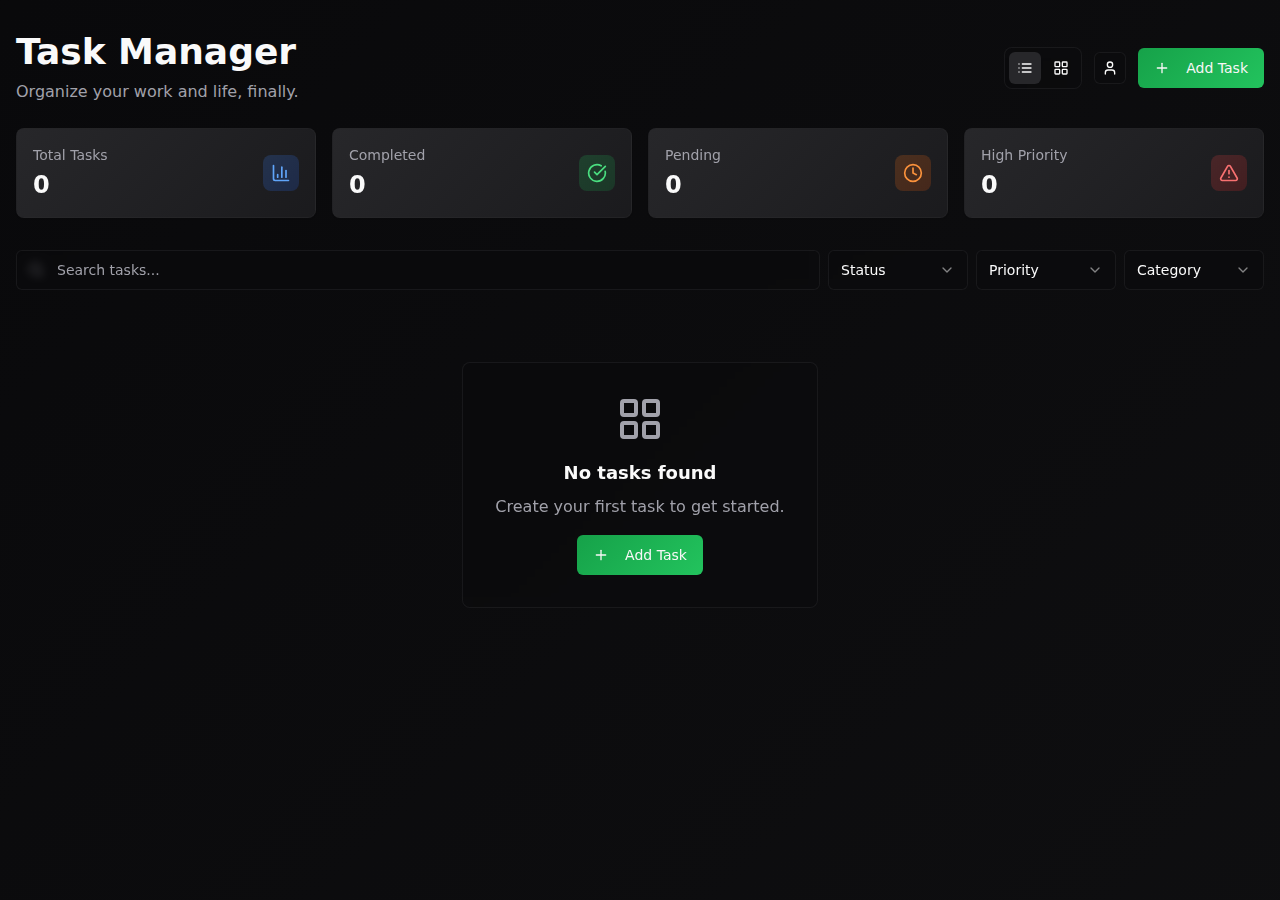
<file: index.html>
<!DOCTYPE html>
<html lang="en">
  <head>
    <meta charset="UTF-8" />
    <meta name="viewport" content="width=device-width, initial-scale=1.0" />
    <title>Task manager app</title>
    <meta name="description" content="Faijaan740 Project" />
    <meta name="author" content="Faijaan740" />

    <meta property="og:title" content="growth-gallery-guide" />
    <meta property="og:description" content="Faijaan740 Project" />
    <meta property="og:type" content="website" />
    

    
    <script type="module" crossorigin src="./assets/index-CiwbLfxD.js"></script>
    <link rel="stylesheet" crossorigin href="./assets/index-DmewiUXL.css">
  </head>

  <body>
    <div id="root"></div>
  </body>
</html>
</file>
<file: assets/index-DmewiUXL.css>
*,:before,:after{--tw-border-spacing-x: 0;--tw-border-spacing-y: 0;--tw-translate-x: 0;--tw-translate-y: 0;--tw-rotate: 0;--tw-skew-x: 0;--tw-skew-y: 0;--tw-scale-x: 1;--tw-scale-y: 1;--tw-pan-x: ;--tw-pan-y: ;--tw-pinch-zoom: ;--tw-scroll-snap-strictness: proximity;--tw-gradient-from-position: ;--tw-gradient-via-position: ;--tw-gradient-to-position: ;--tw-ordinal: ;--tw-slashed-zero: ;--tw-numeric-figure: ;--tw-numeric-spacing: ;--tw-numeric-fraction: ;--tw-ring-inset: ;--tw-ring-offset-width: 0px;--tw-ring-offset-color: #fff;--tw-ring-color: rgb(59 130 246 / .5);--tw-ring-offset-shadow: 0 0 #0000;--tw-ring-shadow: 0 0 #0000;--tw-shadow: 0 0 #0000;--tw-shadow-colored: 0 0 #0000;--tw-blur: ;--tw-brightness: ;--tw-contrast: ;--tw-grayscale: ;--tw-hue-rotate: ;--tw-invert: ;--tw-saturate: ;--tw-sepia: ;--tw-drop-shadow: ;--tw-backdrop-blur: ;--tw-backdrop-brightness: ;--tw-backdrop-contrast: ;--tw-backdrop-grayscale: ;--tw-backdrop-hue-rotate: ;--tw-backdrop-invert: ;--tw-backdrop-opacity: ;--tw-backdrop-saturate: ;--tw-backdrop-sepia: ;--tw-contain-size: ;--tw-contain-layout: ;--tw-contain-paint: ;--tw-contain-style: }::backdrop{--tw-border-spacing-x: 0;--tw-border-spacing-y: 0;--tw-translate-x: 0;--tw-translate-y: 0;--tw-rotate: 0;--tw-skew-x: 0;--tw-skew-y: 0;--tw-scale-x: 1;--tw-scale-y: 1;--tw-pan-x: ;--tw-pan-y: ;--tw-pinch-zoom: ;--tw-scroll-snap-strictness: proximity;--tw-gradient-from-position: ;--tw-gradient-via-position: ;--tw-gradient-to-position: ;--tw-ordinal: ;--tw-slashed-zero: ;--tw-numeric-figure: ;--tw-numeric-spacing: ;--tw-numeric-fraction: ;--tw-ring-inset: ;--tw-ring-offset-width: 0px;--tw-ring-offset-color: #fff;--tw-ring-color: rgb(59 130 246 / .5);--tw-ring-offset-shadow: 0 0 #0000;--tw-ring-shadow: 0 0 #0000;--tw-shadow: 0 0 #0000;--tw-shadow-colored: 0 0 #0000;--tw-blur: ;--tw-brightness: ;--tw-contrast: ;--tw-grayscale: ;--tw-hue-rotate: ;--tw-invert: ;--tw-saturate: ;--tw-sepia: ;--tw-drop-shadow: ;--tw-backdrop-blur: ;--tw-backdrop-brightness: ;--tw-backdrop-contrast: ;--tw-backdrop-grayscale: ;--tw-backdrop-hue-rotate: ;--tw-backdrop-invert: ;--tw-backdrop-opacity: ;--tw-backdrop-saturate: ;--tw-backdrop-sepia: ;--tw-contain-size: ;--tw-contain-layout: ;--tw-contain-paint: ;--tw-contain-style: }*,:before,:after{box-sizing:border-box;border-width:0;border-style:solid;border-color:#e5e7eb}:before,:after{--tw-content: ""}html,:host{line-height:1.5;-webkit-text-size-adjust:100%;-moz-tab-size:4;-o-tab-size:4;tab-size:4;font-family:ui-sans-serif,system-ui,sans-serif,"Apple Color Emoji","Segoe UI Emoji",Segoe UI Symbol,"Noto Color Emoji";font-feature-settings:normal;font-variation-settings:normal;-webkit-tap-highlight-color:transparent}body{margin:0;line-height:inherit}hr{height:0;color:inherit;border-top-width:1px}abbr:where([title]){-webkit-text-decoration:underline dotted;text-decoration:underline dotted}h1,h2,h3,h4,h5,h6{font-size:inherit;font-weight:inherit}a{color:inherit;text-decoration:inherit}b,strong{font-weight:bolder}code,kbd,samp,pre{font-family:ui-monospace,SFMono-Regular,Menlo,Monaco,Consolas,Liberation Mono,Courier New,monospace;font-feature-settings:normal;font-variation-settings:normal;font-size:1em}small{font-size:80%}sub,sup{font-size:75%;line-height:0;position:relative;vertical-align:baseline}sub{bottom:-.25em}sup{top:-.5em}table{text-indent:0;border-color:inherit;border-collapse:collapse}button,input,optgroup,select,textarea{font-family:inherit;font-feature-settings:inherit;font-variation-settings:inherit;font-size:100%;font-weight:inherit;line-height:inherit;letter-spacing:inherit;color:inherit;margin:0;padding:0}button,select{text-transform:none}button,input:where([type=button]),input:where([type=reset]),input:where([type=submit]){-webkit-appearance:button;background-color:transparent;background-image:none}:-moz-focusring{outline:auto}:-moz-ui-invalid{box-shadow:none}progress{vertical-align:baseline}::-webkit-inner-spin-button,::-webkit-outer-spin-button{height:auto}[type=search]{-webkit-appearance:textfield;outline-offset:-2px}::-webkit-search-decoration{-webkit-appearance:none}::-webkit-file-upload-button{-webkit-appearance:button;font:inherit}summary{display:list-item}blockquote,dl,dd,h1,h2,h3,h4,h5,h6,hr,figure,p,pre{margin:0}fieldset{margin:0;padding:0}legend{padding:0}ol,ul,menu{list-style:none;margin:0;padding:0}dialog{padding:0}textarea{resize:vertical}input::-moz-placeholder,textarea::-moz-placeholder{opacity:1;color:#9ca3af}input::placeholder,textarea::placeholder{opacity:1;color:#9ca3af}button,[role=button]{cursor:pointer}:disabled{cursor:default}img,svg,video,canvas,audio,iframe,embed,object{display:block;vertical-align:middle}img,video{max-width:100%;height:auto}[hidden]:where(:not([hidden=until-found])){display:none}:root{--background: 240 10% 3.9%;--foreground: 0 0% 98%;--card: 240 10% 3.9%;--card-foreground: 0 0% 98%;--popover: 240 10% 3.9%;--popover-foreground: 0 0% 98%;--primary: 142 76% 36%;--primary-foreground: 355 7% 97%;--secondary: 240 3.7% 15.9%;--secondary-foreground: 0 0% 98%;--muted: 240 3.7% 15.9%;--muted-foreground: 240 5% 64.9%;--accent: 240 3.7% 15.9%;--accent-foreground: 0 0% 98%;--destructive: 0 62.8% 30.6%;--destructive-foreground: 0 0% 98%;--border: 240 3.7% 15.9%;--input: 240 3.7% 15.9%;--ring: 142 72% 29%;--priority-high: 0 84% 60%;--priority-medium: 38 92% 50%;--priority-low: 142 76% 36%;--gradient-main: linear-gradient(135deg, hsl(240 10% 3.9%) 0%, hsl(240 6% 6%) 100%);--gradient-card: linear-gradient(135deg, hsl(240 3.7% 15.9%) 0%, hsl(240 5% 11%) 100%);--gradient-primary: linear-gradient(135deg, hsl(142 76% 36%) 0%, hsl(142 70% 45%) 100%);--transition-smooth: all .3s cubic-bezier(.4, 0, .2, 1);--transition-bounce: all .5s cubic-bezier(.68, -.55, .265, 1.55);--shadow-glow: 0 0 40px hsl(142 76% 36% / .15);--shadow-card: 0 8px 32px hsl(240 10% 3.9% / .3);--shadow-elevated: 0 20px 40px hsl(240 10% 3.9% / .4);--radius: .5rem;--sidebar-background: 0 0% 98%;--sidebar-foreground: 240 5.3% 26.1%;--sidebar-primary: 240 5.9% 10%;--sidebar-primary-foreground: 0 0% 98%;--sidebar-accent: 240 4.8% 95.9%;--sidebar-accent-foreground: 240 5.9% 10%;--sidebar-border: 220 13% 91%;--sidebar-ring: 217.2 91.2% 59.8%}.dark{--background: 222.2 84% 4.9%;--foreground: 210 40% 98%;--card: 222.2 84% 4.9%;--card-foreground: 210 40% 98%;--popover: 222.2 84% 4.9%;--popover-foreground: 210 40% 98%;--primary: 210 40% 98%;--primary-foreground: 222.2 47.4% 11.2%;--secondary: 217.2 32.6% 17.5%;--secondary-foreground: 210 40% 98%;--muted: 217.2 32.6% 17.5%;--muted-foreground: 215 20.2% 65.1%;--accent: 217.2 32.6% 17.5%;--accent-foreground: 210 40% 98%;--destructive: 0 62.8% 30.6%;--destructive-foreground: 210 40% 98%;--border: 217.2 32.6% 17.5%;--input: 217.2 32.6% 17.5%;--ring: 212.7 26.8% 83.9%;--sidebar-background: 240 5.9% 10%;--sidebar-foreground: 240 4.8% 95.9%;--sidebar-primary: 224.3 76.3% 48%;--sidebar-primary-foreground: 0 0% 100%;--sidebar-accent: 240 3.7% 15.9%;--sidebar-accent-foreground: 240 4.8% 95.9%;--sidebar-border: 240 3.7% 15.9%;--sidebar-ring: 217.2 91.2% 59.8%}*{border-color:hsl(var(--border))}body{background-color:hsl(var(--background));color:hsl(var(--foreground))}.container{width:100%;margin-right:auto;margin-left:auto;padding-right:2rem;padding-left:2rem}@media (min-width: 1400px){.container{max-width:1400px}}.sr-only{position:absolute;width:1px;height:1px;padding:0;margin:-1px;overflow:hidden;clip:rect(0,0,0,0);white-space:nowrap;border-width:0}.pointer-events-none{pointer-events:none}.pointer-events-auto{pointer-events:auto}.visible{visibility:visible}.invisible{visibility:hidden}.fixed{position:fixed}.absolute{position:absolute}.relative{position:relative}.inset-0{top:0;right:0;bottom:0;left:0}.inset-x-0{left:0;right:0}.inset-y-0{top:0;bottom:0}.-bottom-12{bottom:-3rem}.-left-12{left:-3rem}.-right-12{right:-3rem}.-top-12{top:-3rem}.bottom-0{bottom:0}.left-0{left:0}.left-1{left:.25rem}.left-1\/2{left:50%}.left-2{left:.5rem}.left-3{left:.75rem}.left-\[50\%\]{left:50%}.right-0{right:0}.right-1{right:.25rem}.right-2{right:.5rem}.right-3{right:.75rem}.right-4{right:1rem}.top-0{top:0}.top-1\.5{top:.375rem}.top-1\/2{top:50%}.top-2{top:.5rem}.top-3\.5{top:.875rem}.top-4{top:1rem}.top-\[1px\]{top:1px}.top-\[50\%\]{top:50%}.top-\[60\%\]{top:60%}.top-full{top:100%}.z-10{z-index:10}.z-20{z-index:20}.z-50{z-index:50}.z-\[100\]{z-index:100}.z-\[1\]{z-index:1}.-mx-1{margin-left:-.25rem;margin-right:-.25rem}.mx-2{margin-left:.5rem;margin-right:.5rem}.mx-3\.5{margin-left:.875rem;margin-right:.875rem}.mx-auto{margin-left:auto;margin-right:auto}.my-0\.5{margin-top:.125rem;margin-bottom:.125rem}.my-1{margin-top:.25rem;margin-bottom:.25rem}.-ml-4{margin-left:-1rem}.-mt-4{margin-top:-1rem}.mb-1{margin-bottom:.25rem}.mb-2{margin-bottom:.5rem}.mb-3{margin-bottom:.75rem}.mb-4{margin-bottom:1rem}.mb-6{margin-bottom:1.5rem}.mb-8{margin-bottom:2rem}.ml-1{margin-left:.25rem}.ml-auto{margin-left:auto}.mr-1{margin-right:.25rem}.mr-2{margin-right:.5rem}.mt-0\.5{margin-top:.125rem}.mt-1\.5{margin-top:.375rem}.mt-2{margin-top:.5rem}.mt-24{margin-top:6rem}.mt-4{margin-top:1rem}.mt-auto{margin-top:auto}.block{display:block}.inline-block{display:inline-block}.flex{display:flex}.inline-flex{display:inline-flex}.table{display:table}.grid{display:grid}.hidden{display:none}.aspect-square{aspect-ratio:1 / 1}.aspect-video{aspect-ratio:16 / 9}.size-4{width:1rem;height:1rem}.h-1\.5{height:.375rem}.h-10{height:2.5rem}.h-11{height:2.75rem}.h-12{height:3rem}.h-2{height:.5rem}.h-2\.5{height:.625rem}.h-24{height:6rem}.h-3{height:.75rem}.h-3\.5{height:.875rem}.h-4{height:1rem}.h-5{height:1.25rem}.h-6{height:1.5rem}.h-7{height:1.75rem}.h-8{height:2rem}.h-9{height:2.25rem}.h-\[1px\]{height:1px}.h-\[var\(--radix-navigation-menu-viewport-height\)\]{height:var(--radix-navigation-menu-viewport-height)}.h-\[var\(--radix-select-trigger-height\)\]{height:var(--radix-select-trigger-height)}.h-auto{height:auto}.h-full{height:100%}.h-px{height:1px}.h-svh{height:100svh}.max-h-96{max-height:24rem}.max-h-\[300px\]{max-height:300px}.max-h-screen{max-height:100vh}.min-h-0{min-height:0px}.min-h-\[80px\]{min-height:80px}.min-h-screen{min-height:100vh}.min-h-svh{min-height:100svh}.w-0{width:0px}.w-1{width:.25rem}.w-1\/2{width:50%}.w-10{width:2.5rem}.w-11{width:2.75rem}.w-12{width:3rem}.w-2{width:.5rem}.w-2\.5{width:.625rem}.w-3{width:.75rem}.w-3\.5{width:.875rem}.w-3\/4{width:75%}.w-4{width:1rem}.w-48{width:12rem}.w-5{width:1.25rem}.w-6{width:1.5rem}.w-64{width:16rem}.w-7{width:1.75rem}.w-72{width:18rem}.w-8{width:2rem}.w-9{width:2.25rem}.w-\[--sidebar-width\]{width:var(--sidebar-width)}.w-\[100px\]{width:100px}.w-\[140px\]{width:140px}.w-\[1px\]{width:1px}.w-auto{width:auto}.w-full{width:100%}.w-max{width:-moz-max-content;width:max-content}.w-px{width:1px}.min-w-0{min-width:0px}.min-w-5{min-width:1.25rem}.min-w-\[12rem\]{min-width:12rem}.min-w-\[200px\]{min-width:200px}.min-w-\[8rem\]{min-width:8rem}.min-w-\[var\(--radix-select-trigger-width\)\]{min-width:var(--radix-select-trigger-width)}.max-w-\[--skeleton-width\]{max-width:var(--skeleton-width)}.max-w-lg{max-width:32rem}.max-w-max{max-width:-moz-max-content;max-width:max-content}.max-w-md{max-width:28rem}.flex-1{flex:1 1 0%}.flex-shrink-0,.shrink-0{flex-shrink:0}.grow{flex-grow:1}.grow-0{flex-grow:0}.basis-full{flex-basis:100%}.caption-bottom{caption-side:bottom}.border-collapse{border-collapse:collapse}.-translate-x-1\/2{--tw-translate-x: -50%;transform:translate(var(--tw-translate-x),var(--tw-translate-y)) rotate(var(--tw-rotate)) skew(var(--tw-skew-x)) skewY(var(--tw-skew-y)) scaleX(var(--tw-scale-x)) scaleY(var(--tw-scale-y))}.-translate-x-px{--tw-translate-x: -1px;transform:translate(var(--tw-translate-x),var(--tw-translate-y)) rotate(var(--tw-rotate)) skew(var(--tw-skew-x)) skewY(var(--tw-skew-y)) scaleX(var(--tw-scale-x)) scaleY(var(--tw-scale-y))}.-translate-y-1\/2{--tw-translate-y: -50%;transform:translate(var(--tw-translate-x),var(--tw-translate-y)) rotate(var(--tw-rotate)) skew(var(--tw-skew-x)) skewY(var(--tw-skew-y)) scaleX(var(--tw-scale-x)) scaleY(var(--tw-scale-y))}.translate-x-\[-50\%\]{--tw-translate-x: -50%;transform:translate(var(--tw-translate-x),var(--tw-translate-y)) rotate(var(--tw-rotate)) skew(var(--tw-skew-x)) skewY(var(--tw-skew-y)) scaleX(var(--tw-scale-x)) scaleY(var(--tw-scale-y))}.translate-x-px{--tw-translate-x: 1px;transform:translate(var(--tw-translate-x),var(--tw-translate-y)) rotate(var(--tw-rotate)) skew(var(--tw-skew-x)) skewY(var(--tw-skew-y)) scaleX(var(--tw-scale-x)) scaleY(var(--tw-scale-y))}.translate-y-\[-50\%\]{--tw-translate-y: -50%;transform:translate(var(--tw-translate-x),var(--tw-translate-y)) rotate(var(--tw-rotate)) skew(var(--tw-skew-x)) skewY(var(--tw-skew-y)) scaleX(var(--tw-scale-x)) scaleY(var(--tw-scale-y))}.rotate-45{--tw-rotate: 45deg;transform:translate(var(--tw-translate-x),var(--tw-translate-y)) rotate(var(--tw-rotate)) skew(var(--tw-skew-x)) skewY(var(--tw-skew-y)) scaleX(var(--tw-scale-x)) scaleY(var(--tw-scale-y))}.rotate-90{--tw-rotate: 90deg;transform:translate(var(--tw-translate-x),var(--tw-translate-y)) rotate(var(--tw-rotate)) skew(var(--tw-skew-x)) skewY(var(--tw-skew-y)) scaleX(var(--tw-scale-x)) scaleY(var(--tw-scale-y))}.transform{transform:translate(var(--tw-translate-x),var(--tw-translate-y)) rotate(var(--tw-rotate)) skew(var(--tw-skew-x)) skewY(var(--tw-skew-y)) scaleX(var(--tw-scale-x)) scaleY(var(--tw-scale-y))}@keyframes pulse{50%{opacity:.5}}.animate-pulse{animation:pulse 2s cubic-bezier(.4,0,.6,1) infinite}@keyframes spin{to{transform:rotate(360deg)}}.animate-spin{animation:spin 1s linear infinite}.cursor-default{cursor:default}.cursor-pointer{cursor:pointer}.touch-none{touch-action:none}.select-none{-webkit-user-select:none;-moz-user-select:none;user-select:none}.list-none{list-style-type:none}.grid-cols-1{grid-template-columns:repeat(1,minmax(0,1fr))}.grid-cols-2{grid-template-columns:repeat(2,minmax(0,1fr))}.flex-row{flex-direction:row}.flex-col{flex-direction:column}.flex-col-reverse{flex-direction:column-reverse}.flex-wrap{flex-wrap:wrap}.items-start{align-items:flex-start}.items-end{align-items:flex-end}.items-center{align-items:center}.items-stretch{align-items:stretch}.justify-end{justify-content:flex-end}.justify-center{justify-content:center}.justify-between{justify-content:space-between}.gap-1{gap:.25rem}.gap-1\.5{gap:.375rem}.gap-2{gap:.5rem}.gap-3{gap:.75rem}.gap-4{gap:1rem}.space-x-1>:not([hidden])~:not([hidden]){--tw-space-x-reverse: 0;margin-right:calc(.25rem * var(--tw-space-x-reverse));margin-left:calc(.25rem * calc(1 - var(--tw-space-x-reverse)))}.space-x-4>:not([hidden])~:not([hidden]){--tw-space-x-reverse: 0;margin-right:calc(1rem * var(--tw-space-x-reverse));margin-left:calc(1rem * calc(1 - var(--tw-space-x-reverse)))}.space-y-1>:not([hidden])~:not([hidden]){--tw-space-y-reverse: 0;margin-top:calc(.25rem * calc(1 - var(--tw-space-y-reverse)));margin-bottom:calc(.25rem * var(--tw-space-y-reverse))}.space-y-1\.5>:not([hidden])~:not([hidden]){--tw-space-y-reverse: 0;margin-top:calc(.375rem * calc(1 - var(--tw-space-y-reverse)));margin-bottom:calc(.375rem * var(--tw-space-y-reverse))}.space-y-2>:not([hidden])~:not([hidden]){--tw-space-y-reverse: 0;margin-top:calc(.5rem * calc(1 - var(--tw-space-y-reverse)));margin-bottom:calc(.5rem * var(--tw-space-y-reverse))}.space-y-4>:not([hidden])~:not([hidden]){--tw-space-y-reverse: 0;margin-top:calc(1rem * calc(1 - var(--tw-space-y-reverse)));margin-bottom:calc(1rem * var(--tw-space-y-reverse))}.overflow-auto{overflow:auto}.overflow-hidden{overflow:hidden}.overflow-y-auto{overflow-y:auto}.overflow-x-hidden{overflow-x:hidden}.whitespace-nowrap{white-space:nowrap}.break-words{overflow-wrap:break-word}.rounded-\[2px\]{border-radius:2px}.rounded-\[inherit\]{border-radius:inherit}.rounded-full{border-radius:9999px}.rounded-lg{border-radius:var(--radius)}.rounded-md{border-radius:calc(var(--radius) - 2px)}.rounded-sm{border-radius:calc(var(--radius) - 4px)}.rounded-t-\[10px\]{border-top-left-radius:10px;border-top-right-radius:10px}.rounded-tl-sm{border-top-left-radius:calc(var(--radius) - 4px)}.border{border-width:1px}.border-2{border-width:2px}.border-\[1\.5px\]{border-width:1.5px}.border-y{border-top-width:1px;border-bottom-width:1px}.border-b{border-bottom-width:1px}.border-l{border-left-width:1px}.border-l-4{border-left-width:4px}.border-r{border-right-width:1px}.border-t{border-top-width:1px}.border-dashed{border-style:dashed}.border-\[--color-border\]{border-color:var(--color-border)}.border-border\/50{border-color:hsl(var(--border) / .5)}.border-current{border-color:currentColor}.border-destructive{border-color:hsl(var(--destructive))}.border-destructive\/50{border-color:hsl(var(--destructive) / .5)}.border-input{border-color:hsl(var(--input))}.border-muted-foreground{border-color:hsl(var(--muted-foreground))}.border-primary{border-color:hsl(var(--primary))}.border-primary\/20{border-color:hsl(var(--primary) / .2)}.border-priority-high{border-color:hsl(var(--priority-high))}.border-priority-low{border-color:hsl(var(--priority-low))}.border-priority-medium{border-color:hsl(var(--priority-medium))}.border-sidebar-border{border-color:hsl(var(--sidebar-border))}.border-transparent{border-color:transparent}.border-l-priority-high{border-left-color:hsl(var(--priority-high))}.border-l-priority-low{border-left-color:hsl(var(--priority-low))}.border-l-priority-medium{border-left-color:hsl(var(--priority-medium))}.border-l-transparent{border-left-color:transparent}.border-t-transparent{border-top-color:transparent}.bg-\[--color-bg\]{background-color:var(--color-bg)}.bg-accent{background-color:hsl(var(--accent))}.bg-background{background-color:hsl(var(--background))}.bg-background\/50{background-color:hsl(var(--background) / .5)}.bg-black\/80{background-color:#000c}.bg-border{background-color:hsl(var(--border))}.bg-card{background-color:hsl(var(--card))}.bg-card\/50{background-color:hsl(var(--card) / .5)}.bg-card\/80{background-color:hsl(var(--card) / .8)}.bg-card\/95{background-color:hsl(var(--card) / .95)}.bg-destructive{background-color:hsl(var(--destructive))}.bg-foreground{background-color:hsl(var(--foreground))}.bg-gray-100{--tw-bg-opacity: 1;background-color:rgb(243 244 246 / var(--tw-bg-opacity, 1))}.bg-muted{background-color:hsl(var(--muted))}.bg-muted\/50{background-color:hsl(var(--muted) / .5)}.bg-popover{background-color:hsl(var(--popover))}.bg-primary{background-color:hsl(var(--primary))}.bg-primary\/5{background-color:hsl(var(--primary) / .05)}.bg-secondary{background-color:hsl(var(--secondary))}.bg-sidebar{background-color:hsl(var(--sidebar-background))}.bg-sidebar-border{background-color:hsl(var(--sidebar-border))}.bg-transparent{background-color:transparent}.bg-gradient-card{background-image:var(--gradient-card)}.bg-gradient-main{background-image:var(--gradient-main)}.bg-gradient-primary{background-image:var(--gradient-primary)}.bg-gradient-to-br{background-image:linear-gradient(to bottom right,var(--tw-gradient-stops))}.bg-gradient-to-r{background-image:linear-gradient(to right,var(--tw-gradient-stops))}.from-blue-500\/20{--tw-gradient-from: rgb(59 130 246 / .2) var(--tw-gradient-from-position);--tw-gradient-to: rgb(59 130 246 / 0) var(--tw-gradient-to-position);--tw-gradient-stops: var(--tw-gradient-from), var(--tw-gradient-to)}.from-green-500\/20{--tw-gradient-from: rgb(34 197 94 / .2) var(--tw-gradient-from-position);--tw-gradient-to: rgb(34 197 94 / 0) var(--tw-gradient-to-position);--tw-gradient-stops: var(--tw-gradient-from), var(--tw-gradient-to)}.from-orange-500\/20{--tw-gradient-from: rgb(249 115 22 / .2) var(--tw-gradient-from-position);--tw-gradient-to: rgb(249 115 22 / 0) var(--tw-gradient-to-position);--tw-gradient-stops: var(--tw-gradient-from), var(--tw-gradient-to)}.from-priority-high\/5{--tw-gradient-from: hsl(var(--priority-high) / .05) var(--tw-gradient-from-position);--tw-gradient-to: hsl(var(--priority-high) / 0) var(--tw-gradient-to-position);--tw-gradient-stops: var(--tw-gradient-from), var(--tw-gradient-to)}.from-priority-low\/5{--tw-gradient-from: hsl(var(--priority-low) / .05) var(--tw-gradient-from-position);--tw-gradient-to: hsl(var(--priority-low) / 0) var(--tw-gradient-to-position);--tw-gradient-stops: var(--tw-gradient-from), var(--tw-gradient-to)}.from-priority-medium\/5{--tw-gradient-from: hsl(var(--priority-medium) / .05) var(--tw-gradient-from-position);--tw-gradient-to: hsl(var(--priority-medium) / 0) var(--tw-gradient-to-position);--tw-gradient-stops: var(--tw-gradient-from), var(--tw-gradient-to)}.from-red-500\/20{--tw-gradient-from: rgb(239 68 68 / .2) var(--tw-gradient-from-position);--tw-gradient-to: rgb(239 68 68 / 0) var(--tw-gradient-to-position);--tw-gradient-stops: var(--tw-gradient-from), var(--tw-gradient-to)}.to-blue-600\/20{--tw-gradient-to: rgb(37 99 235 / .2) var(--tw-gradient-to-position)}.to-green-600\/20{--tw-gradient-to: rgb(22 163 74 / .2) var(--tw-gradient-to-position)}.to-orange-600\/20{--tw-gradient-to: rgb(234 88 12 / .2) var(--tw-gradient-to-position)}.to-red-600\/20{--tw-gradient-to: rgb(220 38 38 / .2) var(--tw-gradient-to-position)}.to-transparent{--tw-gradient-to: transparent var(--tw-gradient-to-position)}.fill-current{fill:currentColor}.p-0{padding:0}.p-1{padding:.25rem}.p-2{padding:.5rem}.p-3{padding:.75rem}.p-4{padding:1rem}.p-6{padding:1.5rem}.p-8{padding:2rem}.p-\[1px\]{padding:1px}.px-1{padding-left:.25rem;padding-right:.25rem}.px-2{padding-left:.5rem;padding-right:.5rem}.px-2\.5{padding-left:.625rem;padding-right:.625rem}.px-3{padding-left:.75rem;padding-right:.75rem}.px-4{padding-left:1rem;padding-right:1rem}.px-5{padding-left:1.25rem;padding-right:1.25rem}.px-8{padding-left:2rem;padding-right:2rem}.py-0\.5{padding-top:.125rem;padding-bottom:.125rem}.py-1{padding-top:.25rem;padding-bottom:.25rem}.py-1\.5{padding-top:.375rem;padding-bottom:.375rem}.py-12{padding-top:3rem;padding-bottom:3rem}.py-2{padding-top:.5rem;padding-bottom:.5rem}.py-3{padding-top:.75rem;padding-bottom:.75rem}.py-4{padding-top:1rem;padding-bottom:1rem}.py-6{padding-top:1.5rem;padding-bottom:1.5rem}.py-8{padding-top:2rem;padding-bottom:2rem}.pb-3{padding-bottom:.75rem}.pb-4{padding-bottom:1rem}.pl-10{padding-left:2.5rem}.pl-2\.5{padding-left:.625rem}.pl-4{padding-left:1rem}.pl-8{padding-left:2rem}.pr-2{padding-right:.5rem}.pr-2\.5{padding-right:.625rem}.pr-8{padding-right:2rem}.pt-0{padding-top:0}.pt-1{padding-top:.25rem}.pt-3{padding-top:.75rem}.pt-4{padding-top:1rem}.text-left{text-align:left}.text-center{text-align:center}.align-middle{vertical-align:middle}.font-mono{font-family:ui-monospace,SFMono-Regular,Menlo,Monaco,Consolas,Liberation Mono,Courier New,monospace}.text-2xl{font-size:1.5rem;line-height:2rem}.text-4xl{font-size:2.25rem;line-height:2.5rem}.text-\[0\.8rem\]{font-size:.8rem}.text-base{font-size:1rem;line-height:1.5rem}.text-lg{font-size:1.125rem;line-height:1.75rem}.text-sm{font-size:.875rem;line-height:1.25rem}.text-xl{font-size:1.25rem;line-height:1.75rem}.text-xs{font-size:.75rem;line-height:1rem}.font-bold{font-weight:700}.font-medium{font-weight:500}.font-normal{font-weight:400}.font-semibold{font-weight:600}.tabular-nums{--tw-numeric-spacing: tabular-nums;font-variant-numeric:var(--tw-ordinal) var(--tw-slashed-zero) var(--tw-numeric-figure) var(--tw-numeric-spacing) var(--tw-numeric-fraction)}.leading-none{line-height:1}.tracking-tight{letter-spacing:-.025em}.tracking-widest{letter-spacing:.1em}.text-accent-foreground{color:hsl(var(--accent-foreground))}.text-blue-400{--tw-text-opacity: 1;color:rgb(96 165 250 / var(--tw-text-opacity, 1))}.text-blue-500{--tw-text-opacity: 1;color:rgb(59 130 246 / var(--tw-text-opacity, 1))}.text-card-foreground{color:hsl(var(--card-foreground))}.text-current{color:currentColor}.text-destructive{color:hsl(var(--destructive))}.text-destructive-foreground{color:hsl(var(--destructive-foreground))}.text-foreground{color:hsl(var(--foreground))}.text-foreground\/50{color:hsl(var(--foreground) / .5)}.text-gray-600{--tw-text-opacity: 1;color:rgb(75 85 99 / var(--tw-text-opacity, 1))}.text-green-400{--tw-text-opacity: 1;color:rgb(74 222 128 / var(--tw-text-opacity, 1))}.text-muted-foreground{color:hsl(var(--muted-foreground))}.text-orange-400{--tw-text-opacity: 1;color:rgb(251 146 60 / var(--tw-text-opacity, 1))}.text-popover-foreground{color:hsl(var(--popover-foreground))}.text-primary{color:hsl(var(--primary))}.text-primary-foreground{color:hsl(var(--primary-foreground))}.text-priority-high{color:hsl(var(--priority-high))}.text-priority-low{color:hsl(var(--priority-low))}.text-priority-medium{color:hsl(var(--priority-medium))}.text-red-400{--tw-text-opacity: 1;color:rgb(248 113 113 / var(--tw-text-opacity, 1))}.text-secondary-foreground{color:hsl(var(--secondary-foreground))}.text-sidebar-foreground{color:hsl(var(--sidebar-foreground))}.text-sidebar-foreground\/70{color:hsl(var(--sidebar-foreground) / .7)}.underline{text-decoration-line:underline}.line-through{text-decoration-line:line-through}.underline-offset-4{text-underline-offset:4px}.opacity-0{opacity:0}.opacity-50{opacity:.5}.opacity-60{opacity:.6}.opacity-70{opacity:.7}.opacity-90{opacity:.9}.shadow-\[0_0_0_1px_hsl\(var\(--sidebar-border\)\)\]{--tw-shadow: 0 0 0 1px hsl(var(--sidebar-border));--tw-shadow-colored: 0 0 0 1px var(--tw-shadow-color);box-shadow:var(--tw-ring-offset-shadow, 0 0 #0000),var(--tw-ring-shadow, 0 0 #0000),var(--tw-shadow)}.shadow-lg{--tw-shadow: 0 10px 15px -3px rgb(0 0 0 / .1), 0 4px 6px -4px rgb(0 0 0 / .1);--tw-shadow-colored: 0 10px 15px -3px var(--tw-shadow-color), 0 4px 6px -4px var(--tw-shadow-color);box-shadow:var(--tw-ring-offset-shadow, 0 0 #0000),var(--tw-ring-shadow, 0 0 #0000),var(--tw-shadow)}.shadow-md{--tw-shadow: 0 4px 6px -1px rgb(0 0 0 / .1), 0 2px 4px -2px rgb(0 0 0 / .1);--tw-shadow-colored: 0 4px 6px -1px var(--tw-shadow-color), 0 2px 4px -2px var(--tw-shadow-color);box-shadow:var(--tw-ring-offset-shadow, 0 0 #0000),var(--tw-ring-shadow, 0 0 #0000),var(--tw-shadow)}.shadow-none{--tw-shadow: 0 0 #0000;--tw-shadow-colored: 0 0 #0000;box-shadow:var(--tw-ring-offset-shadow, 0 0 #0000),var(--tw-ring-shadow, 0 0 #0000),var(--tw-shadow)}.shadow-sm{--tw-shadow: 0 1px 2px 0 rgb(0 0 0 / .05);--tw-shadow-colored: 0 1px 2px 0 var(--tw-shadow-color);box-shadow:var(--tw-ring-offset-shadow, 0 0 #0000),var(--tw-ring-shadow, 0 0 #0000),var(--tw-shadow)}.shadow-xl{--tw-shadow: 0 20px 25px -5px rgb(0 0 0 / .1), 0 8px 10px -6px rgb(0 0 0 / .1);--tw-shadow-colored: 0 20px 25px -5px var(--tw-shadow-color), 0 8px 10px -6px var(--tw-shadow-color);box-shadow:var(--tw-ring-offset-shadow, 0 0 #0000),var(--tw-ring-shadow, 0 0 #0000),var(--tw-shadow)}.outline-none{outline:2px solid transparent;outline-offset:2px}.outline{outline-style:solid}.ring-0{--tw-ring-offset-shadow: var(--tw-ring-inset) 0 0 0 var(--tw-ring-offset-width) var(--tw-ring-offset-color);--tw-ring-shadow: var(--tw-ring-inset) 0 0 0 calc(0px + var(--tw-ring-offset-width)) var(--tw-ring-color);box-shadow:var(--tw-ring-offset-shadow),var(--tw-ring-shadow),var(--tw-shadow, 0 0 #0000)}.ring-2{--tw-ring-offset-shadow: var(--tw-ring-inset) 0 0 0 var(--tw-ring-offset-width) var(--tw-ring-offset-color);--tw-ring-shadow: var(--tw-ring-inset) 0 0 0 calc(2px + var(--tw-ring-offset-width)) var(--tw-ring-color);box-shadow:var(--tw-ring-offset-shadow),var(--tw-ring-shadow),var(--tw-shadow, 0 0 #0000)}.ring-ring{--tw-ring-color: hsl(var(--ring))}.ring-sidebar-ring{--tw-ring-color: hsl(var(--sidebar-ring))}.ring-offset-background{--tw-ring-offset-color: hsl(var(--background))}.filter{filter:var(--tw-blur) var(--tw-brightness) var(--tw-contrast) var(--tw-grayscale) var(--tw-hue-rotate) var(--tw-invert) var(--tw-saturate) var(--tw-sepia) var(--tw-drop-shadow)}.backdrop-blur-lg{--tw-backdrop-blur: blur(16px);-webkit-backdrop-filter:var(--tw-backdrop-blur) var(--tw-backdrop-brightness) var(--tw-backdrop-contrast) var(--tw-backdrop-grayscale) var(--tw-backdrop-hue-rotate) var(--tw-backdrop-invert) var(--tw-backdrop-opacity) var(--tw-backdrop-saturate) var(--tw-backdrop-sepia);backdrop-filter:var(--tw-backdrop-blur) var(--tw-backdrop-brightness) var(--tw-backdrop-contrast) var(--tw-backdrop-grayscale) var(--tw-backdrop-hue-rotate) var(--tw-backdrop-invert) var(--tw-backdrop-opacity) var(--tw-backdrop-saturate) var(--tw-backdrop-sepia)}.backdrop-blur-sm{--tw-backdrop-blur: blur(4px);-webkit-backdrop-filter:var(--tw-backdrop-blur) var(--tw-backdrop-brightness) var(--tw-backdrop-contrast) var(--tw-backdrop-grayscale) var(--tw-backdrop-hue-rotate) var(--tw-backdrop-invert) var(--tw-backdrop-opacity) var(--tw-backdrop-saturate) var(--tw-backdrop-sepia);backdrop-filter:var(--tw-backdrop-blur) var(--tw-backdrop-brightness) var(--tw-backdrop-contrast) var(--tw-backdrop-grayscale) var(--tw-backdrop-hue-rotate) var(--tw-backdrop-invert) var(--tw-backdrop-opacity) var(--tw-backdrop-saturate) var(--tw-backdrop-sepia)}.transition{transition-property:color,background-color,border-color,text-decoration-color,fill,stroke,opacity,box-shadow,transform,filter,-webkit-backdrop-filter;transition-property:color,background-color,border-color,text-decoration-color,fill,stroke,opacity,box-shadow,transform,filter,backdrop-filter;transition-property:color,background-color,border-color,text-decoration-color,fill,stroke,opacity,box-shadow,transform,filter,backdrop-filter,-webkit-backdrop-filter;transition-timing-function:cubic-bezier(.4,0,.2,1);transition-duration:.15s}.transition-\[left\,right\,width\]{transition-property:left,right,width;transition-timing-function:cubic-bezier(.4,0,.2,1);transition-duration:.15s}.transition-\[margin\,opa\]{transition-property:margin,opa;transition-timing-function:cubic-bezier(.4,0,.2,1);transition-duration:.15s}.transition-\[width\,height\,padding\]{transition-property:width,height,padding;transition-timing-function:cubic-bezier(.4,0,.2,1);transition-duration:.15s}.transition-\[width\]{transition-property:width;transition-timing-function:cubic-bezier(.4,0,.2,1);transition-duration:.15s}.transition-all{transition-property:all;transition-timing-function:cubic-bezier(.4,0,.2,1);transition-duration:.15s}.transition-colors{transition-property:color,background-color,border-color,text-decoration-color,fill,stroke;transition-timing-function:cubic-bezier(.4,0,.2,1);transition-duration:.15s}.transition-opacity{transition-property:opacity;transition-timing-function:cubic-bezier(.4,0,.2,1);transition-duration:.15s}.transition-transform{transition-property:transform;transition-timing-function:cubic-bezier(.4,0,.2,1);transition-duration:.15s}.duration-1000{transition-duration:1s}.duration-200{transition-duration:.2s}.duration-300{transition-duration:.3s}.ease-in-out{transition-timing-function:cubic-bezier(.4,0,.2,1)}.ease-linear{transition-timing-function:linear}@keyframes enter{0%{opacity:var(--tw-enter-opacity, 1);transform:translate3d(var(--tw-enter-translate-x, 0),var(--tw-enter-translate-y, 0),0) scale3d(var(--tw-enter-scale, 1),var(--tw-enter-scale, 1),var(--tw-enter-scale, 1)) rotate(var(--tw-enter-rotate, 0))}}@keyframes exit{to{opacity:var(--tw-exit-opacity, 1);transform:translate3d(var(--tw-exit-translate-x, 0),var(--tw-exit-translate-y, 0),0) scale3d(var(--tw-exit-scale, 1),var(--tw-exit-scale, 1),var(--tw-exit-scale, 1)) rotate(var(--tw-exit-rotate, 0))}}.animate-in{animation-name:enter;animation-duration:.15s;--tw-enter-opacity: initial;--tw-enter-scale: initial;--tw-enter-rotate: initial;--tw-enter-translate-x: initial;--tw-enter-translate-y: initial}.fade-in-0{--tw-enter-opacity: 0}.fade-in-80{--tw-enter-opacity: .8}.zoom-in-95{--tw-enter-scale: .95}.duration-1000{animation-duration:1s}.duration-200{animation-duration:.2s}.duration-300{animation-duration:.3s}.ease-in-out{animation-timing-function:cubic-bezier(.4,0,.2,1)}.ease-linear{animation-timing-function:linear}.file\:border-0::file-selector-button{border-width:0px}.file\:bg-transparent::file-selector-button{background-color:transparent}.file\:text-sm::file-selector-button{font-size:.875rem;line-height:1.25rem}.file\:font-medium::file-selector-button{font-weight:500}.file\:text-foreground::file-selector-button{color:hsl(var(--foreground))}.placeholder\:text-muted-foreground::-moz-placeholder{color:hsl(var(--muted-foreground))}.placeholder\:text-muted-foreground::placeholder{color:hsl(var(--muted-foreground))}.after\:absolute:after{content:var(--tw-content);position:absolute}.after\:-inset-2:after{content:var(--tw-content);top:-.5rem;right:-.5rem;bottom:-.5rem;left:-.5rem}.after\:inset-y-0:after{content:var(--tw-content);top:0;bottom:0}.after\:left-1\/2:after{content:var(--tw-content);left:50%}.after\:w-1:after{content:var(--tw-content);width:.25rem}.after\:w-\[2px\]:after{content:var(--tw-content);width:2px}.after\:-translate-x-1\/2:after{content:var(--tw-content);--tw-translate-x: -50%;transform:translate(var(--tw-translate-x),var(--tw-translate-y)) rotate(var(--tw-rotate)) skew(var(--tw-skew-x)) skewY(var(--tw-skew-y)) scaleX(var(--tw-scale-x)) scaleY(var(--tw-scale-y))}.first\:rounded-l-md:first-child{border-top-left-radius:calc(var(--radius) - 2px);border-bottom-left-radius:calc(var(--radius) - 2px)}.first\:border-l:first-child{border-left-width:1px}.last\:rounded-r-md:last-child{border-top-right-radius:calc(var(--radius) - 2px);border-bottom-right-radius:calc(var(--radius) - 2px)}.focus-within\:relative:focus-within{position:relative}.focus-within\:z-20:focus-within{z-index:20}.hover\:scale-\[1\.01\]:hover{--tw-scale-x: 1.01;--tw-scale-y: 1.01;transform:translate(var(--tw-translate-x),var(--tw-translate-y)) rotate(var(--tw-rotate)) skew(var(--tw-skew-x)) skewY(var(--tw-skew-y)) scaleX(var(--tw-scale-x)) scaleY(var(--tw-scale-y))}.hover\:border-primary:hover{border-color:hsl(var(--primary))}.hover\:bg-accent:hover{background-color:hsl(var(--accent))}.hover\:bg-destructive\/10:hover{background-color:hsl(var(--destructive) / .1)}.hover\:bg-destructive\/80:hover{background-color:hsl(var(--destructive) / .8)}.hover\:bg-destructive\/90:hover{background-color:hsl(var(--destructive) / .9)}.hover\:bg-muted:hover{background-color:hsl(var(--muted))}.hover\:bg-muted\/50:hover{background-color:hsl(var(--muted) / .5)}.hover\:bg-primary:hover{background-color:hsl(var(--primary))}.hover\:bg-primary\/10:hover{background-color:hsl(var(--primary) / .1)}.hover\:bg-primary\/80:hover{background-color:hsl(var(--primary) / .8)}.hover\:bg-primary\/90:hover{background-color:hsl(var(--primary) / .9)}.hover\:bg-secondary:hover{background-color:hsl(var(--secondary))}.hover\:bg-secondary\/80:hover{background-color:hsl(var(--secondary) / .8)}.hover\:bg-sidebar-accent:hover{background-color:hsl(var(--sidebar-accent))}.hover\:bg-transparent:hover{background-color:transparent}.hover\:text-accent-foreground:hover{color:hsl(var(--accent-foreground))}.hover\:text-blue-700:hover{--tw-text-opacity: 1;color:rgb(29 78 216 / var(--tw-text-opacity, 1))}.hover\:text-destructive:hover{color:hsl(var(--destructive))}.hover\:text-foreground:hover{color:hsl(var(--foreground))}.hover\:text-muted-foreground:hover{color:hsl(var(--muted-foreground))}.hover\:text-primary-foreground:hover{color:hsl(var(--primary-foreground))}.hover\:text-sidebar-accent-foreground:hover{color:hsl(var(--sidebar-accent-foreground))}.hover\:underline:hover{text-decoration-line:underline}.hover\:opacity-100:hover{opacity:1}.hover\:shadow-\[0_0_0_1px_hsl\(var\(--sidebar-accent\)\)\]:hover{--tw-shadow: 0 0 0 1px hsl(var(--sidebar-accent));--tw-shadow-colored: 0 0 0 1px var(--tw-shadow-color);box-shadow:var(--tw-ring-offset-shadow, 0 0 #0000),var(--tw-ring-shadow, 0 0 #0000),var(--tw-shadow)}.hover\:shadow-card:hover{--tw-shadow: var(--shadow-card);--tw-shadow-colored: var(--shadow-card);box-shadow:var(--tw-ring-offset-shadow, 0 0 #0000),var(--tw-ring-shadow, 0 0 #0000),var(--tw-shadow)}.hover\:shadow-glow:hover{--tw-shadow: var(--shadow-glow);--tw-shadow-colored: var(--shadow-glow);box-shadow:var(--tw-ring-offset-shadow, 0 0 #0000),var(--tw-ring-shadow, 0 0 #0000),var(--tw-shadow)}.hover\:shadow-card:hover{--tw-shadow-color: hsl(var(--card));--tw-shadow: var(--tw-shadow-colored)}.hover\:after\:bg-sidebar-border:hover:after{content:var(--tw-content);background-color:hsl(var(--sidebar-border))}.focus\:bg-accent:focus{background-color:hsl(var(--accent))}.focus\:bg-primary:focus{background-color:hsl(var(--primary))}.focus\:text-accent-foreground:focus{color:hsl(var(--accent-foreground))}.focus\:text-primary-foreground:focus{color:hsl(var(--primary-foreground))}.focus\:opacity-100:focus{opacity:1}.focus\:outline-none:focus{outline:2px solid transparent;outline-offset:2px}.focus\:ring-2:focus{--tw-ring-offset-shadow: var(--tw-ring-inset) 0 0 0 var(--tw-ring-offset-width) var(--tw-ring-offset-color);--tw-ring-shadow: var(--tw-ring-inset) 0 0 0 calc(2px + var(--tw-ring-offset-width)) var(--tw-ring-color);box-shadow:var(--tw-ring-offset-shadow),var(--tw-ring-shadow),var(--tw-shadow, 0 0 #0000)}.focus\:ring-ring:focus{--tw-ring-color: hsl(var(--ring))}.focus\:ring-offset-2:focus{--tw-ring-offset-width: 2px}.focus-visible\:outline-none:focus-visible{outline:2px solid transparent;outline-offset:2px}.focus-visible\:ring-1:focus-visible{--tw-ring-offset-shadow: var(--tw-ring-inset) 0 0 0 var(--tw-ring-offset-width) var(--tw-ring-offset-color);--tw-ring-shadow: var(--tw-ring-inset) 0 0 0 calc(1px + var(--tw-ring-offset-width)) var(--tw-ring-color);box-shadow:var(--tw-ring-offset-shadow),var(--tw-ring-shadow),var(--tw-shadow, 0 0 #0000)}.focus-visible\:ring-2:focus-visible{--tw-ring-offset-shadow: var(--tw-ring-inset) 0 0 0 var(--tw-ring-offset-width) var(--tw-ring-offset-color);--tw-ring-shadow: var(--tw-ring-inset) 0 0 0 calc(2px + var(--tw-ring-offset-width)) var(--tw-ring-color);box-shadow:var(--tw-ring-offset-shadow),var(--tw-ring-shadow),var(--tw-shadow, 0 0 #0000)}.focus-visible\:ring-ring:focus-visible{--tw-ring-color: hsl(var(--ring))}.focus-visible\:ring-sidebar-ring:focus-visible{--tw-ring-color: hsl(var(--sidebar-ring))}.focus-visible\:ring-offset-1:focus-visible{--tw-ring-offset-width: 1px}.focus-visible\:ring-offset-2:focus-visible{--tw-ring-offset-width: 2px}.focus-visible\:ring-offset-background:focus-visible{--tw-ring-offset-color: hsl(var(--background))}.active\:bg-sidebar-accent:active{background-color:hsl(var(--sidebar-accent))}.active\:text-sidebar-accent-foreground:active{color:hsl(var(--sidebar-accent-foreground))}.disabled\:pointer-events-none:disabled{pointer-events:none}.disabled\:cursor-not-allowed:disabled{cursor:not-allowed}.disabled\:opacity-50:disabled{opacity:.5}.group\/menu-item:focus-within .group-focus-within\/menu-item\:opacity-100{opacity:1}.group\/menu-item:hover .group-hover\/menu-item\:opacity-100,.group:hover .group-hover\:opacity-100{opacity:1}.group.destructive .group-\[\.destructive\]\:border-muted\/40{border-color:hsl(var(--muted) / .4)}.group.toaster .group-\[\.toaster\]\:border-border{border-color:hsl(var(--border))}.group.toast .group-\[\.toast\]\:bg-muted{background-color:hsl(var(--muted))}.group.toast .group-\[\.toast\]\:bg-primary{background-color:hsl(var(--primary))}.group.toaster .group-\[\.toaster\]\:bg-background{background-color:hsl(var(--background))}.group.destructive .group-\[\.destructive\]\:text-red-300{--tw-text-opacity: 1;color:rgb(252 165 165 / var(--tw-text-opacity, 1))}.group.toast .group-\[\.toast\]\:text-muted-foreground{color:hsl(var(--muted-foreground))}.group.toast .group-\[\.toast\]\:text-primary-foreground{color:hsl(var(--primary-foreground))}.group.toaster .group-\[\.toaster\]\:text-foreground{color:hsl(var(--foreground))}.group.toaster .group-\[\.toaster\]\:shadow-lg{--tw-shadow: 0 10px 15px -3px rgb(0 0 0 / .1), 0 4px 6px -4px rgb(0 0 0 / .1);--tw-shadow-colored: 0 10px 15px -3px var(--tw-shadow-color), 0 4px 6px -4px var(--tw-shadow-color);box-shadow:var(--tw-ring-offset-shadow, 0 0 #0000),var(--tw-ring-shadow, 0 0 #0000),var(--tw-shadow)}.group.destructive .group-\[\.destructive\]\:hover\:border-destructive\/30:hover{border-color:hsl(var(--destructive) / .3)}.group.destructive .group-\[\.destructive\]\:hover\:bg-destructive:hover{background-color:hsl(var(--destructive))}.group.destructive .group-\[\.destructive\]\:hover\:text-destructive-foreground:hover{color:hsl(var(--destructive-foreground))}.group.destructive .group-\[\.destructive\]\:hover\:text-red-50:hover{--tw-text-opacity: 1;color:rgb(254 242 242 / var(--tw-text-opacity, 1))}.group.destructive .group-\[\.destructive\]\:focus\:ring-destructive:focus{--tw-ring-color: hsl(var(--destructive))}.group.destructive .group-\[\.destructive\]\:focus\:ring-red-400:focus{--tw-ring-opacity: 1;--tw-ring-color: rgb(248 113 113 / var(--tw-ring-opacity, 1))}.group.destructive .group-\[\.destructive\]\:focus\:ring-offset-red-600:focus{--tw-ring-offset-color: #dc2626}.peer\/menu-button:hover~.peer-hover\/menu-button\:text-sidebar-accent-foreground{color:hsl(var(--sidebar-accent-foreground))}.peer:disabled~.peer-disabled\:cursor-not-allowed{cursor:not-allowed}.peer:disabled~.peer-disabled\:opacity-70{opacity:.7}.has-\[\[data-variant\=inset\]\]\:bg-sidebar:has([data-variant=inset]){background-color:hsl(var(--sidebar-background))}.has-\[\:disabled\]\:opacity-50:has(:disabled){opacity:.5}.group\/menu-item:has([data-sidebar=menu-action]) .group-has-\[\[data-sidebar\=menu-action\]\]\/menu-item\:pr-8{padding-right:2rem}.aria-disabled\:pointer-events-none[aria-disabled=true]{pointer-events:none}.aria-disabled\:opacity-50[aria-disabled=true]{opacity:.5}.aria-selected\:bg-accent[aria-selected=true]{background-color:hsl(var(--accent))}.aria-selected\:bg-accent\/50[aria-selected=true]{background-color:hsl(var(--accent) / .5)}.aria-selected\:text-accent-foreground[aria-selected=true]{color:hsl(var(--accent-foreground))}.aria-selected\:text-muted-foreground[aria-selected=true]{color:hsl(var(--muted-foreground))}.aria-selected\:opacity-100[aria-selected=true]{opacity:1}.aria-selected\:opacity-30[aria-selected=true]{opacity:.3}.data-\[disabled\=true\]\:pointer-events-none[data-disabled=true],.data-\[disabled\]\:pointer-events-none[data-disabled]{pointer-events:none}.data-\[panel-group-direction\=vertical\]\:h-px[data-panel-group-direction=vertical]{height:1px}.data-\[panel-group-direction\=vertical\]\:w-full[data-panel-group-direction=vertical]{width:100%}.data-\[side\=bottom\]\:translate-y-1[data-side=bottom]{--tw-translate-y: .25rem;transform:translate(var(--tw-translate-x),var(--tw-translate-y)) rotate(var(--tw-rotate)) skew(var(--tw-skew-x)) skewY(var(--tw-skew-y)) scaleX(var(--tw-scale-x)) scaleY(var(--tw-scale-y))}.data-\[side\=left\]\:-translate-x-1[data-side=left]{--tw-translate-x: -.25rem;transform:translate(var(--tw-translate-x),var(--tw-translate-y)) rotate(var(--tw-rotate)) skew(var(--tw-skew-x)) skewY(var(--tw-skew-y)) scaleX(var(--tw-scale-x)) scaleY(var(--tw-scale-y))}.data-\[side\=right\]\:translate-x-1[data-side=right]{--tw-translate-x: .25rem;transform:translate(var(--tw-translate-x),var(--tw-translate-y)) rotate(var(--tw-rotate)) skew(var(--tw-skew-x)) skewY(var(--tw-skew-y)) scaleX(var(--tw-scale-x)) scaleY(var(--tw-scale-y))}.data-\[side\=top\]\:-translate-y-1[data-side=top]{--tw-translate-y: -.25rem;transform:translate(var(--tw-translate-x),var(--tw-translate-y)) rotate(var(--tw-rotate)) skew(var(--tw-skew-x)) skewY(var(--tw-skew-y)) scaleX(var(--tw-scale-x)) scaleY(var(--tw-scale-y))}.data-\[state\=checked\]\:translate-x-5[data-state=checked]{--tw-translate-x: 1.25rem;transform:translate(var(--tw-translate-x),var(--tw-translate-y)) rotate(var(--tw-rotate)) skew(var(--tw-skew-x)) skewY(var(--tw-skew-y)) scaleX(var(--tw-scale-x)) scaleY(var(--tw-scale-y))}.data-\[state\=unchecked\]\:translate-x-0[data-state=unchecked],.data-\[swipe\=cancel\]\:translate-x-0[data-swipe=cancel]{--tw-translate-x: 0px;transform:translate(var(--tw-translate-x),var(--tw-translate-y)) rotate(var(--tw-rotate)) skew(var(--tw-skew-x)) skewY(var(--tw-skew-y)) scaleX(var(--tw-scale-x)) scaleY(var(--tw-scale-y))}.data-\[swipe\=end\]\:translate-x-\[var\(--radix-toast-swipe-end-x\)\][data-swipe=end]{--tw-translate-x: var(--radix-toast-swipe-end-x);transform:translate(var(--tw-translate-x),var(--tw-translate-y)) rotate(var(--tw-rotate)) skew(var(--tw-skew-x)) skewY(var(--tw-skew-y)) scaleX(var(--tw-scale-x)) scaleY(var(--tw-scale-y))}.data-\[swipe\=move\]\:translate-x-\[var\(--radix-toast-swipe-move-x\)\][data-swipe=move]{--tw-translate-x: var(--radix-toast-swipe-move-x);transform:translate(var(--tw-translate-x),var(--tw-translate-y)) rotate(var(--tw-rotate)) skew(var(--tw-skew-x)) skewY(var(--tw-skew-y)) scaleX(var(--tw-scale-x)) scaleY(var(--tw-scale-y))}@keyframes accordion-up{0%{height:var(--radix-accordion-content-height)}to{height:0}}.data-\[state\=closed\]\:animate-accordion-up[data-state=closed]{animation:accordion-up .2s ease-out}@keyframes accordion-down{0%{height:0}to{height:var(--radix-accordion-content-height)}}.data-\[state\=open\]\:animate-accordion-down[data-state=open]{animation:accordion-down .2s ease-out}.data-\[panel-group-direction\=vertical\]\:flex-col[data-panel-group-direction=vertical]{flex-direction:column}.data-\[active\=true\]\:bg-sidebar-accent[data-active=true]{background-color:hsl(var(--sidebar-accent))}.data-\[active\]\:bg-accent\/50[data-active]{background-color:hsl(var(--accent) / .5)}.data-\[selected\=\'true\'\]\:bg-accent[data-selected=true]{background-color:hsl(var(--accent))}.data-\[state\=active\]\:bg-background[data-state=active]{background-color:hsl(var(--background))}.data-\[state\=checked\]\:bg-primary[data-state=checked]{background-color:hsl(var(--primary))}.data-\[state\=on\]\:bg-accent[data-state=on],.data-\[state\=open\]\:bg-accent[data-state=open]{background-color:hsl(var(--accent))}.data-\[state\=open\]\:bg-accent\/50[data-state=open]{background-color:hsl(var(--accent) / .5)}.data-\[state\=open\]\:bg-secondary[data-state=open]{background-color:hsl(var(--secondary))}.data-\[state\=selected\]\:bg-muted[data-state=selected]{background-color:hsl(var(--muted))}.data-\[state\=unchecked\]\:bg-input[data-state=unchecked]{background-color:hsl(var(--input))}.data-\[active\=true\]\:font-medium[data-active=true]{font-weight:500}.data-\[active\=true\]\:text-sidebar-accent-foreground[data-active=true]{color:hsl(var(--sidebar-accent-foreground))}.data-\[selected\=true\]\:text-accent-foreground[data-selected=true]{color:hsl(var(--accent-foreground))}.data-\[state\=active\]\:text-foreground[data-state=active]{color:hsl(var(--foreground))}.data-\[state\=checked\]\:text-primary-foreground[data-state=checked]{color:hsl(var(--primary-foreground))}.data-\[state\=on\]\:text-accent-foreground[data-state=on],.data-\[state\=open\]\:text-accent-foreground[data-state=open]{color:hsl(var(--accent-foreground))}.data-\[state\=open\]\:text-muted-foreground[data-state=open]{color:hsl(var(--muted-foreground))}.data-\[disabled\=true\]\:opacity-50[data-disabled=true],.data-\[disabled\]\:opacity-50[data-disabled]{opacity:.5}.data-\[state\=open\]\:opacity-100[data-state=open]{opacity:1}.data-\[state\=active\]\:shadow-sm[data-state=active]{--tw-shadow: 0 1px 2px 0 rgb(0 0 0 / .05);--tw-shadow-colored: 0 1px 2px 0 var(--tw-shadow-color);box-shadow:var(--tw-ring-offset-shadow, 0 0 #0000),var(--tw-ring-shadow, 0 0 #0000),var(--tw-shadow)}.data-\[swipe\=move\]\:transition-none[data-swipe=move]{transition-property:none}.data-\[state\=closed\]\:duration-300[data-state=closed]{transition-duration:.3s}.data-\[state\=open\]\:duration-500[data-state=open]{transition-duration:.5s}.data-\[motion\^\=from-\]\:animate-in[data-motion^=from-],.data-\[state\=open\]\:animate-in[data-state=open],.data-\[state\=visible\]\:animate-in[data-state=visible]{animation-name:enter;animation-duration:.15s;--tw-enter-opacity: initial;--tw-enter-scale: initial;--tw-enter-rotate: initial;--tw-enter-translate-x: initial;--tw-enter-translate-y: initial}.data-\[motion\^\=to-\]\:animate-out[data-motion^=to-],.data-\[state\=closed\]\:animate-out[data-state=closed],.data-\[state\=hidden\]\:animate-out[data-state=hidden],.data-\[swipe\=end\]\:animate-out[data-swipe=end]{animation-name:exit;animation-duration:.15s;--tw-exit-opacity: initial;--tw-exit-scale: initial;--tw-exit-rotate: initial;--tw-exit-translate-x: initial;--tw-exit-translate-y: initial}.data-\[motion\^\=from-\]\:fade-in[data-motion^=from-]{--tw-enter-opacity: 0}.data-\[motion\^\=to-\]\:fade-out[data-motion^=to-],.data-\[state\=closed\]\:fade-out-0[data-state=closed]{--tw-exit-opacity: 0}.data-\[state\=closed\]\:fade-out-80[data-state=closed]{--tw-exit-opacity: .8}.data-\[state\=hidden\]\:fade-out[data-state=hidden]{--tw-exit-opacity: 0}.data-\[state\=open\]\:fade-in-0[data-state=open],.data-\[state\=visible\]\:fade-in[data-state=visible]{--tw-enter-opacity: 0}.data-\[state\=closed\]\:zoom-out-95[data-state=closed]{--tw-exit-scale: .95}.data-\[state\=open\]\:zoom-in-90[data-state=open]{--tw-enter-scale: .9}.data-\[state\=open\]\:zoom-in-95[data-state=open]{--tw-enter-scale: .95}.data-\[motion\=from-end\]\:slide-in-from-right-52[data-motion=from-end]{--tw-enter-translate-x: 13rem}.data-\[motion\=from-start\]\:slide-in-from-left-52[data-motion=from-start]{--tw-enter-translate-x: -13rem}.data-\[motion\=to-end\]\:slide-out-to-right-52[data-motion=to-end]{--tw-exit-translate-x: 13rem}.data-\[motion\=to-start\]\:slide-out-to-left-52[data-motion=to-start]{--tw-exit-translate-x: -13rem}.data-\[side\=bottom\]\:slide-in-from-top-2[data-side=bottom]{--tw-enter-translate-y: -.5rem}.data-\[side\=left\]\:slide-in-from-right-2[data-side=left]{--tw-enter-translate-x: .5rem}.data-\[side\=right\]\:slide-in-from-left-2[data-side=right]{--tw-enter-translate-x: -.5rem}.data-\[side\=top\]\:slide-in-from-bottom-2[data-side=top]{--tw-enter-translate-y: .5rem}.data-\[state\=closed\]\:slide-out-to-bottom[data-state=closed]{--tw-exit-translate-y: 100%}.data-\[state\=closed\]\:slide-out-to-left[data-state=closed]{--tw-exit-translate-x: -100%}.data-\[state\=closed\]\:slide-out-to-left-1\/2[data-state=closed]{--tw-exit-translate-x: -50%}.data-\[state\=closed\]\:slide-out-to-right[data-state=closed],.data-\[state\=closed\]\:slide-out-to-right-full[data-state=closed]{--tw-exit-translate-x: 100%}.data-\[state\=closed\]\:slide-out-to-top[data-state=closed]{--tw-exit-translate-y: -100%}.data-\[state\=closed\]\:slide-out-to-top-\[48\%\][data-state=closed]{--tw-exit-translate-y: -48%}.data-\[state\=open\]\:slide-in-from-bottom[data-state=open]{--tw-enter-translate-y: 100%}.data-\[state\=open\]\:slide-in-from-left[data-state=open]{--tw-enter-translate-x: -100%}.data-\[state\=open\]\:slide-in-from-left-1\/2[data-state=open]{--tw-enter-translate-x: -50%}.data-\[state\=open\]\:slide-in-from-right[data-state=open]{--tw-enter-translate-x: 100%}.data-\[state\=open\]\:slide-in-from-top[data-state=open]{--tw-enter-translate-y: -100%}.data-\[state\=open\]\:slide-in-from-top-\[48\%\][data-state=open]{--tw-enter-translate-y: -48%}.data-\[state\=open\]\:slide-in-from-top-full[data-state=open]{--tw-enter-translate-y: -100%}.data-\[state\=closed\]\:duration-300[data-state=closed]{animation-duration:.3s}.data-\[state\=open\]\:duration-500[data-state=open]{animation-duration:.5s}.data-\[panel-group-direction\=vertical\]\:after\:left-0[data-panel-group-direction=vertical]:after{content:var(--tw-content);left:0}.data-\[panel-group-direction\=vertical\]\:after\:h-1[data-panel-group-direction=vertical]:after{content:var(--tw-content);height:.25rem}.data-\[panel-group-direction\=vertical\]\:after\:w-full[data-panel-group-direction=vertical]:after{content:var(--tw-content);width:100%}.data-\[panel-group-direction\=vertical\]\:after\:-translate-y-1\/2[data-panel-group-direction=vertical]:after{content:var(--tw-content);--tw-translate-y: -50%;transform:translate(var(--tw-translate-x),var(--tw-translate-y)) rotate(var(--tw-rotate)) skew(var(--tw-skew-x)) skewY(var(--tw-skew-y)) scaleX(var(--tw-scale-x)) scaleY(var(--tw-scale-y))}.data-\[panel-group-direction\=vertical\]\:after\:translate-x-0[data-panel-group-direction=vertical]:after{content:var(--tw-content);--tw-translate-x: 0px;transform:translate(var(--tw-translate-x),var(--tw-translate-y)) rotate(var(--tw-rotate)) skew(var(--tw-skew-x)) skewY(var(--tw-skew-y)) scaleX(var(--tw-scale-x)) scaleY(var(--tw-scale-y))}.data-\[state\=open\]\:hover\:bg-sidebar-accent:hover[data-state=open]{background-color:hsl(var(--sidebar-accent))}.data-\[state\=open\]\:hover\:text-sidebar-accent-foreground:hover[data-state=open]{color:hsl(var(--sidebar-accent-foreground))}.group[data-collapsible=offcanvas] .group-data-\[collapsible\=offcanvas\]\:left-\[calc\(var\(--sidebar-width\)\*-1\)\]{left:calc(var(--sidebar-width) * -1)}.group[data-collapsible=offcanvas] .group-data-\[collapsible\=offcanvas\]\:right-\[calc\(var\(--sidebar-width\)\*-1\)\]{right:calc(var(--sidebar-width) * -1)}.group[data-side=left] .group-data-\[side\=left\]\:-right-4{right:-1rem}.group[data-side=right] .group-data-\[side\=right\]\:left-0{left:0}.group[data-collapsible=icon] .group-data-\[collapsible\=icon\]\:-mt-8{margin-top:-2rem}.group[data-collapsible=icon] .group-data-\[collapsible\=icon\]\:hidden{display:none}.group[data-collapsible=icon] .group-data-\[collapsible\=icon\]\:\!size-8{width:2rem!important;height:2rem!important}.group[data-collapsible=icon] .group-data-\[collapsible\=icon\]\:w-\[--sidebar-width-icon\]{width:var(--sidebar-width-icon)}.group[data-collapsible=icon] .group-data-\[collapsible\=icon\]\:w-\[calc\(var\(--sidebar-width-icon\)_\+_theme\(spacing\.4\)\)\]{width:calc(var(--sidebar-width-icon) + 1rem)}.group[data-collapsible=icon] .group-data-\[collapsible\=icon\]\:w-\[calc\(var\(--sidebar-width-icon\)_\+_theme\(spacing\.4\)_\+2px\)\]{width:calc(var(--sidebar-width-icon) + 1rem + 2px)}.group[data-collapsible=offcanvas] .group-data-\[collapsible\=offcanvas\]\:w-0{width:0px}.group[data-collapsible=offcanvas] .group-data-\[collapsible\=offcanvas\]\:translate-x-0{--tw-translate-x: 0px;transform:translate(var(--tw-translate-x),var(--tw-translate-y)) rotate(var(--tw-rotate)) skew(var(--tw-skew-x)) skewY(var(--tw-skew-y)) scaleX(var(--tw-scale-x)) scaleY(var(--tw-scale-y))}.group[data-side=right] .group-data-\[side\=right\]\:rotate-180,.group[data-state=open] .group-data-\[state\=open\]\:rotate-180{--tw-rotate: 180deg;transform:translate(var(--tw-translate-x),var(--tw-translate-y)) rotate(var(--tw-rotate)) skew(var(--tw-skew-x)) skewY(var(--tw-skew-y)) scaleX(var(--tw-scale-x)) scaleY(var(--tw-scale-y))}.group[data-collapsible=icon] .group-data-\[collapsible\=icon\]\:overflow-hidden{overflow:hidden}.group[data-variant=floating] .group-data-\[variant\=floating\]\:rounded-lg{border-radius:var(--radius)}.group[data-variant=floating] .group-data-\[variant\=floating\]\:border{border-width:1px}.group[data-side=left] .group-data-\[side\=left\]\:border-r{border-right-width:1px}.group[data-side=right] .group-data-\[side\=right\]\:border-l{border-left-width:1px}.group[data-variant=floating] .group-data-\[variant\=floating\]\:border-sidebar-border{border-color:hsl(var(--sidebar-border))}.group[data-collapsible=icon] .group-data-\[collapsible\=icon\]\:\!p-0{padding:0!important}.group[data-collapsible=icon] .group-data-\[collapsible\=icon\]\:\!p-2{padding:.5rem!important}.group[data-collapsible=icon] .group-data-\[collapsible\=icon\]\:opacity-0{opacity:0}.group[data-variant=floating] .group-data-\[variant\=floating\]\:shadow{--tw-shadow: 0 1px 3px 0 rgb(0 0 0 / .1), 0 1px 2px -1px rgb(0 0 0 / .1);--tw-shadow-colored: 0 1px 3px 0 var(--tw-shadow-color), 0 1px 2px -1px var(--tw-shadow-color);box-shadow:var(--tw-ring-offset-shadow, 0 0 #0000),var(--tw-ring-shadow, 0 0 #0000),var(--tw-shadow)}.group[data-collapsible=offcanvas] .group-data-\[collapsible\=offcanvas\]\:after\:left-full:after{content:var(--tw-content);left:100%}.group[data-collapsible=offcanvas] .group-data-\[collapsible\=offcanvas\]\:hover\:bg-sidebar:hover{background-color:hsl(var(--sidebar-background))}.peer\/menu-button[data-size=default]~.peer-data-\[size\=default\]\/menu-button\:top-1\.5{top:.375rem}.peer\/menu-button[data-size=lg]~.peer-data-\[size\=lg\]\/menu-button\:top-2\.5{top:.625rem}.peer\/menu-button[data-size=sm]~.peer-data-\[size\=sm\]\/menu-button\:top-1{top:.25rem}.peer[data-variant=inset]~.peer-data-\[variant\=inset\]\:min-h-\[calc\(100svh-theme\(spacing\.4\)\)\]{min-height:calc(100svh - 1rem)}.peer\/menu-button[data-active=true]~.peer-data-\[active\=true\]\/menu-button\:text-sidebar-accent-foreground{color:hsl(var(--sidebar-accent-foreground))}.dark\:border-destructive:is(.dark *){border-color:hsl(var(--destructive))}@media (min-width: 640px){.sm\:bottom-0{bottom:0}.sm\:right-0{right:0}.sm\:top-auto{top:auto}.sm\:mt-0{margin-top:0}.sm\:flex{display:flex}.sm\:max-w-sm{max-width:24rem}.sm\:flex-row{flex-direction:row}.sm\:flex-col{flex-direction:column}.sm\:justify-end{justify-content:flex-end}.sm\:gap-2\.5{gap:.625rem}.sm\:space-x-2>:not([hidden])~:not([hidden]){--tw-space-x-reverse: 0;margin-right:calc(.5rem * var(--tw-space-x-reverse));margin-left:calc(.5rem * calc(1 - var(--tw-space-x-reverse)))}.sm\:space-x-4>:not([hidden])~:not([hidden]){--tw-space-x-reverse: 0;margin-right:calc(1rem * var(--tw-space-x-reverse));margin-left:calc(1rem * calc(1 - var(--tw-space-x-reverse)))}.sm\:space-y-0>:not([hidden])~:not([hidden]){--tw-space-y-reverse: 0;margin-top:calc(0px * calc(1 - var(--tw-space-y-reverse)));margin-bottom:calc(0px * var(--tw-space-y-reverse))}.sm\:rounded-lg{border-radius:var(--radius)}.sm\:text-left{text-align:left}.data-\[state\=open\]\:sm\:slide-in-from-bottom-full[data-state=open]{--tw-enter-translate-y: 100%}}@media (min-width: 768px){.md\:absolute{position:absolute}.md\:col-span-2{grid-column:span 2 / span 2}.md\:block{display:block}.md\:flex{display:flex}.md\:w-\[var\(--radix-navigation-menu-viewport-width\)\]{width:var(--radix-navigation-menu-viewport-width)}.md\:w-auto{width:auto}.md\:max-w-\[420px\]{max-width:420px}.md\:grid-cols-2{grid-template-columns:repeat(2,minmax(0,1fr))}.md\:text-sm{font-size:.875rem;line-height:1.25rem}.md\:opacity-0{opacity:0}.after\:md\:hidden:after{content:var(--tw-content);display:none}.peer[data-variant=inset]~.md\:peer-data-\[variant\=inset\]\:m-2{margin:.5rem}.peer[data-state=collapsed][data-variant=inset]~.md\:peer-data-\[state\=collapsed\]\:peer-data-\[variant\=inset\]\:ml-2{margin-left:.5rem}.peer[data-variant=inset]~.md\:peer-data-\[variant\=inset\]\:ml-0{margin-left:0}.peer[data-variant=inset]~.md\:peer-data-\[variant\=inset\]\:rounded-xl{border-radius:.75rem}.peer[data-variant=inset]~.md\:peer-data-\[variant\=inset\]\:shadow{--tw-shadow: 0 1px 3px 0 rgb(0 0 0 / .1), 0 1px 2px -1px rgb(0 0 0 / .1);--tw-shadow-colored: 0 1px 3px 0 var(--tw-shadow-color), 0 1px 2px -1px var(--tw-shadow-color);box-shadow:var(--tw-ring-offset-shadow, 0 0 #0000),var(--tw-ring-shadow, 0 0 #0000),var(--tw-shadow)}}@media (min-width: 1024px){.lg\:col-span-4{grid-column:span 4 / span 4}.lg\:grid-cols-3{grid-template-columns:repeat(3,minmax(0,1fr))}.lg\:grid-cols-4{grid-template-columns:repeat(4,minmax(0,1fr))}}.\[\&\:has\(\[aria-selected\]\)\]\:bg-accent:has([aria-selected]){background-color:hsl(var(--accent))}.first\:\[\&\:has\(\[aria-selected\]\)\]\:rounded-l-md:has([aria-selected]):first-child{border-top-left-radius:calc(var(--radius) - 2px);border-bottom-left-radius:calc(var(--radius) - 2px)}.last\:\[\&\:has\(\[aria-selected\]\)\]\:rounded-r-md:has([aria-selected]):last-child{border-top-right-radius:calc(var(--radius) - 2px);border-bottom-right-radius:calc(var(--radius) - 2px)}.\[\&\:has\(\[aria-selected\]\.day-outside\)\]\:bg-accent\/50:has([aria-selected].day-outside){background-color:hsl(var(--accent) / .5)}.\[\&\:has\(\[aria-selected\]\.day-range-end\)\]\:rounded-r-md:has([aria-selected].day-range-end){border-top-right-radius:calc(var(--radius) - 2px);border-bottom-right-radius:calc(var(--radius) - 2px)}.\[\&\:has\(\[role\=checkbox\]\)\]\:pr-0:has([role=checkbox]){padding-right:0}.\[\&\>button\]\:hidden>button{display:none}.\[\&\>span\:last-child\]\:truncate>span:last-child{overflow:hidden;text-overflow:ellipsis;white-space:nowrap}.\[\&\>span\]\:line-clamp-1>span{overflow:hidden;display:-webkit-box;-webkit-box-orient:vertical;-webkit-line-clamp:1}.\[\&\>svg\+div\]\:translate-y-\[-3px\]>svg+div{--tw-translate-y: -3px;transform:translate(var(--tw-translate-x),var(--tw-translate-y)) rotate(var(--tw-rotate)) skew(var(--tw-skew-x)) skewY(var(--tw-skew-y)) scaleX(var(--tw-scale-x)) scaleY(var(--tw-scale-y))}.\[\&\>svg\]\:absolute>svg{position:absolute}.\[\&\>svg\]\:left-4>svg{left:1rem}.\[\&\>svg\]\:top-4>svg{top:1rem}.\[\&\>svg\]\:size-3\.5>svg{width:.875rem;height:.875rem}.\[\&\>svg\]\:size-4>svg{width:1rem;height:1rem}.\[\&\>svg\]\:h-2\.5>svg{height:.625rem}.\[\&\>svg\]\:h-3>svg{height:.75rem}.\[\&\>svg\]\:w-2\.5>svg{width:.625rem}.\[\&\>svg\]\:w-3>svg{width:.75rem}.\[\&\>svg\]\:shrink-0>svg{flex-shrink:0}.\[\&\>svg\]\:text-destructive>svg{color:hsl(var(--destructive))}.\[\&\>svg\]\:text-foreground>svg{color:hsl(var(--foreground))}.\[\&\>svg\]\:text-muted-foreground>svg{color:hsl(var(--muted-foreground))}.\[\&\>svg\]\:text-sidebar-accent-foreground>svg{color:hsl(var(--sidebar-accent-foreground))}.\[\&\>svg\~\*\]\:pl-7>svg~*{padding-left:1.75rem}.\[\&\>tr\]\:last\:border-b-0:last-child>tr{border-bottom-width:0px}.\[\&\[data-panel-group-direction\=vertical\]\>div\]\:rotate-90[data-panel-group-direction=vertical]>div{--tw-rotate: 90deg;transform:translate(var(--tw-translate-x),var(--tw-translate-y)) rotate(var(--tw-rotate)) skew(var(--tw-skew-x)) skewY(var(--tw-skew-y)) scaleX(var(--tw-scale-x)) scaleY(var(--tw-scale-y))}.\[\&\[data-state\=open\]\>svg\]\:rotate-180[data-state=open]>svg{--tw-rotate: 180deg;transform:translate(var(--tw-translate-x),var(--tw-translate-y)) rotate(var(--tw-rotate)) skew(var(--tw-skew-x)) skewY(var(--tw-skew-y)) scaleX(var(--tw-scale-x)) scaleY(var(--tw-scale-y))}.\[\&_\.recharts-cartesian-axis-tick_text\]\:fill-muted-foreground .recharts-cartesian-axis-tick text{fill:hsl(var(--muted-foreground))}.\[\&_\.recharts-cartesian-grid_line\[stroke\=\'\#ccc\'\]\]\:stroke-border\/50 .recharts-cartesian-grid line[stroke="#ccc"]{stroke:hsl(var(--border) / .5)}.\[\&_\.recharts-curve\.recharts-tooltip-cursor\]\:stroke-border .recharts-curve.recharts-tooltip-cursor{stroke:hsl(var(--border))}.\[\&_\.recharts-dot\[stroke\=\'\#fff\'\]\]\:stroke-transparent .recharts-dot[stroke="#fff"]{stroke:transparent}.\[\&_\.recharts-layer\]\:outline-none .recharts-layer{outline:2px solid transparent;outline-offset:2px}.\[\&_\.recharts-polar-grid_\[stroke\=\'\#ccc\'\]\]\:stroke-border .recharts-polar-grid [stroke="#ccc"]{stroke:hsl(var(--border))}.\[\&_\.recharts-radial-bar-background-sector\]\:fill-muted .recharts-radial-bar-background-sector,.\[\&_\.recharts-rectangle\.recharts-tooltip-cursor\]\:fill-muted .recharts-rectangle.recharts-tooltip-cursor{fill:hsl(var(--muted))}.\[\&_\.recharts-reference-line_\[stroke\=\'\#ccc\'\]\]\:stroke-border .recharts-reference-line [stroke="#ccc"]{stroke:hsl(var(--border))}.\[\&_\.recharts-sector\[stroke\=\'\#fff\'\]\]\:stroke-transparent .recharts-sector[stroke="#fff"]{stroke:transparent}.\[\&_\.recharts-sector\]\:outline-none .recharts-sector,.\[\&_\.recharts-surface\]\:outline-none .recharts-surface{outline:2px solid transparent;outline-offset:2px}.\[\&_\[cmdk-group-heading\]\]\:px-2 [cmdk-group-heading]{padding-left:.5rem;padding-right:.5rem}.\[\&_\[cmdk-group-heading\]\]\:py-1\.5 [cmdk-group-heading]{padding-top:.375rem;padding-bottom:.375rem}.\[\&_\[cmdk-group-heading\]\]\:text-xs [cmdk-group-heading]{font-size:.75rem;line-height:1rem}.\[\&_\[cmdk-group-heading\]\]\:font-medium [cmdk-group-heading]{font-weight:500}.\[\&_\[cmdk-group-heading\]\]\:text-muted-foreground [cmdk-group-heading]{color:hsl(var(--muted-foreground))}.\[\&_\[cmdk-group\]\:not\(\[hidden\]\)_\~\[cmdk-group\]\]\:pt-0 [cmdk-group]:not([hidden])~[cmdk-group]{padding-top:0}.\[\&_\[cmdk-group\]\]\:px-2 [cmdk-group]{padding-left:.5rem;padding-right:.5rem}.\[\&_\[cmdk-input-wrapper\]_svg\]\:h-5 [cmdk-input-wrapper] svg{height:1.25rem}.\[\&_\[cmdk-input-wrapper\]_svg\]\:w-5 [cmdk-input-wrapper] svg{width:1.25rem}.\[\&_\[cmdk-input\]\]\:h-12 [cmdk-input]{height:3rem}.\[\&_\[cmdk-item\]\]\:px-2 [cmdk-item]{padding-left:.5rem;padding-right:.5rem}.\[\&_\[cmdk-item\]\]\:py-3 [cmdk-item]{padding-top:.75rem;padding-bottom:.75rem}.\[\&_\[cmdk-item\]_svg\]\:h-5 [cmdk-item] svg{height:1.25rem}.\[\&_\[cmdk-item\]_svg\]\:w-5 [cmdk-item] svg{width:1.25rem}.\[\&_p\]\:leading-relaxed p{line-height:1.625}.\[\&_svg\]\:pointer-events-none svg{pointer-events:none}.\[\&_svg\]\:size-4 svg{width:1rem;height:1rem}.\[\&_svg\]\:shrink-0 svg{flex-shrink:0}.\[\&_tr\:last-child\]\:border-0 tr:last-child{border-width:0px}.\[\&_tr\]\:border-b tr{border-bottom-width:1px}[data-side=left][data-collapsible=offcanvas] .\[\[data-side\=left\]\[data-collapsible\=offcanvas\]_\&\]\:-right-2{right:-.5rem}[data-side=left][data-state=collapsed] .\[\[data-side\=left\]\[data-state\=collapsed\]_\&\]\:cursor-e-resize{cursor:e-resize}[data-side=left] .\[\[data-side\=left\]_\&\]\:cursor-w-resize{cursor:w-resize}[data-side=right][data-collapsible=offcanvas] .\[\[data-side\=right\]\[data-collapsible\=offcanvas\]_\&\]\:-left-2{left:-.5rem}[data-side=right][data-state=collapsed] .\[\[data-side\=right\]\[data-state\=collapsed\]_\&\]\:cursor-w-resize{cursor:w-resize}[data-side=right] .\[\[data-side\=right\]_\&\]\:cursor-e-resize{cursor:e-resize}
</file>
